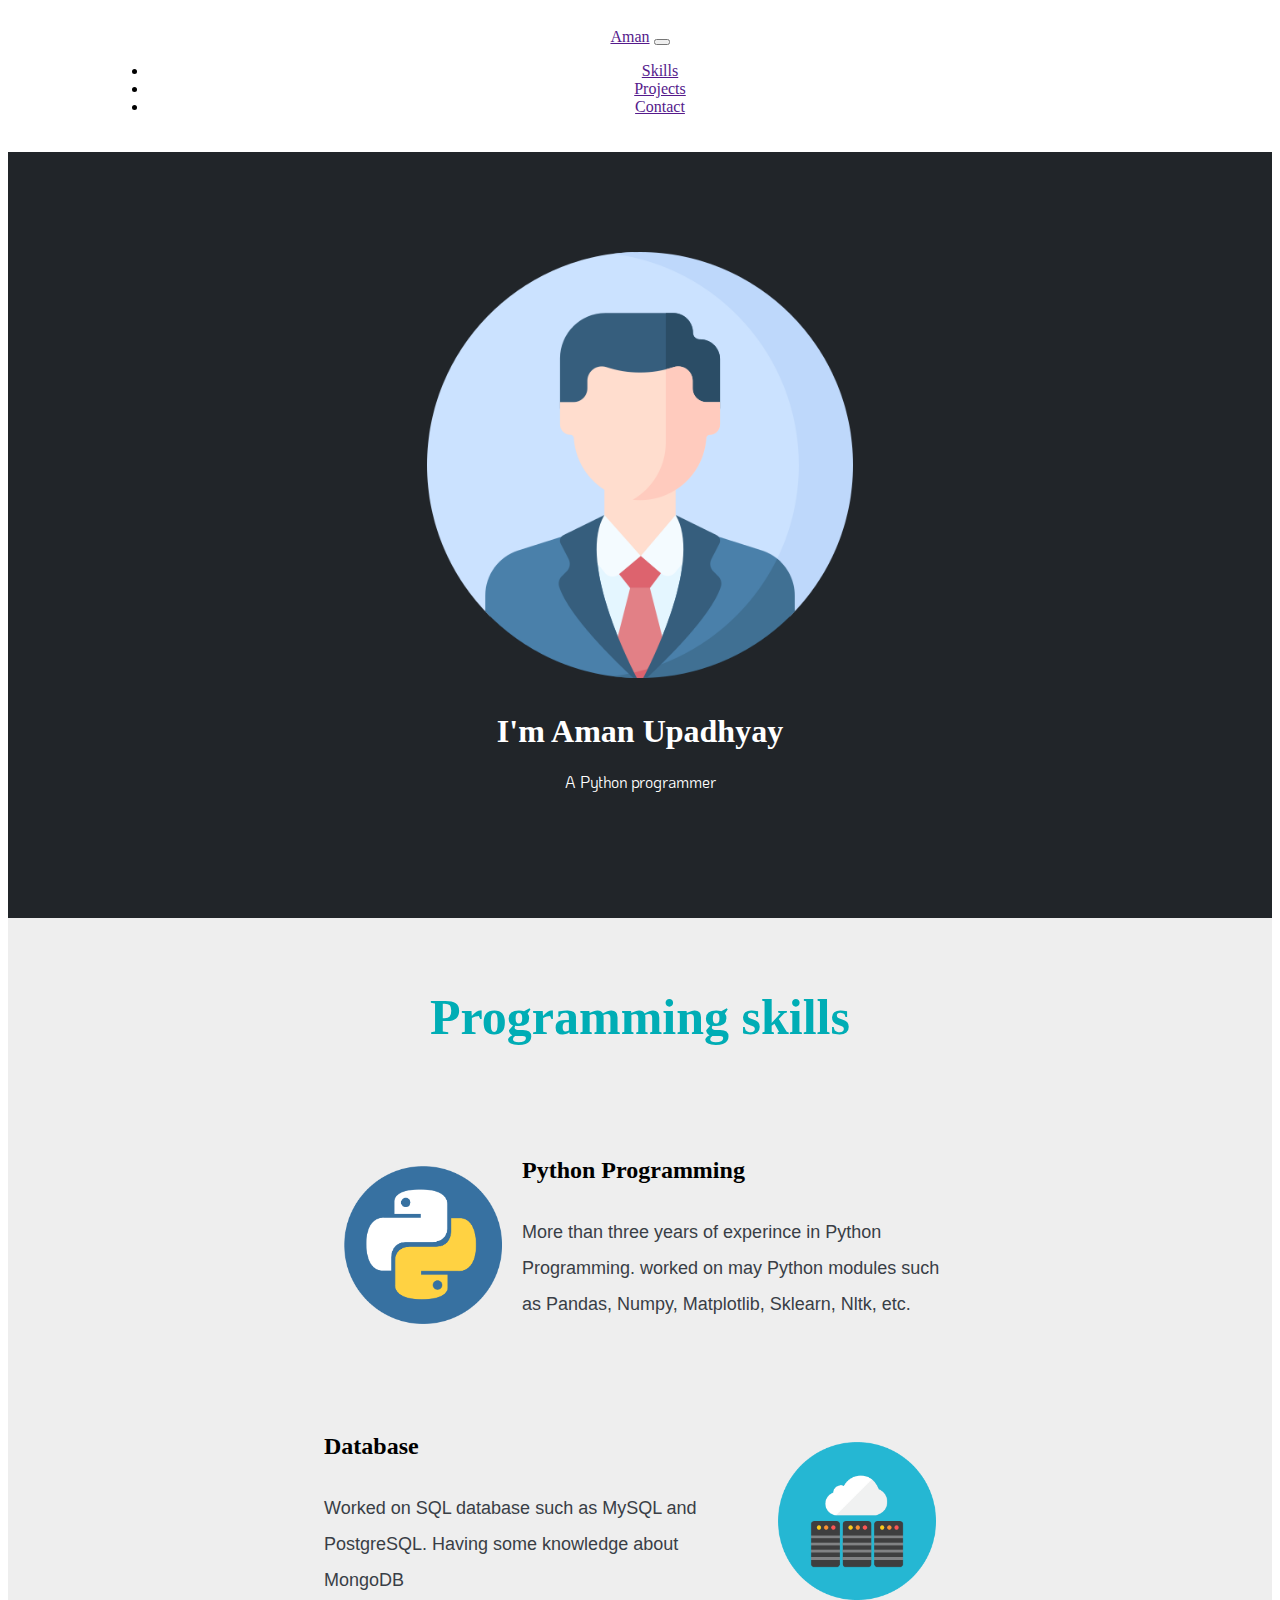
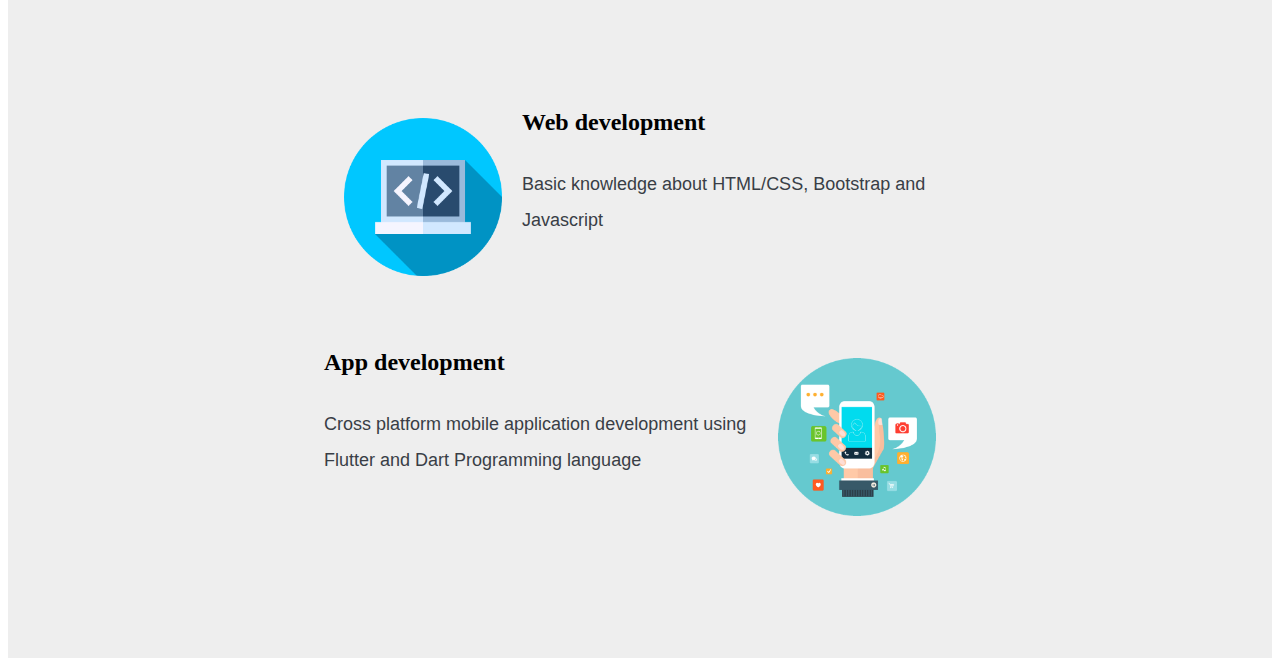
<file: index.html>
<!doctype html>
<html lang="en">

<head>
  <!-- Required meta tags -->
  <meta charset="utf-8">
  <meta name="viewport" content="width=device-width, initial-scale=1">

  <!-- Bootstrap CSS -->
  <link href="https://cdn.jsdelivr.net/npm/bootstrap@5.0.1/dist/css/bootstrap.min.css" rel="stylesheet" integrity="sha384-+0n0xVW2eSR5OomGNYDnhzAbDsOXxcvSN1TPprVMTNDbiYZCxYbOOl7+AMvyTG2x" crossorigin="anonymous">
  <link rel="stylesheet" href="css/styles.css">
  <link rel="preconnect" href="https://fonts.gstatic.com">
  <link rel="preconnect" href="https://fonts.gstatic.com">
  <link href="https://fonts.googleapis.com/css2?family=KoHo&family=Permanent+Marker&display=swap" rel="stylesheet">

  <title>My portfolio</title>
</head>


<body>


  <nav class="navbar navbar-expand-lg bg-dark navbar-dark ">

    <a class="navbar-brand" href="">Aman</a>

    <button class="navbar-toggler" type="button" data-bs-toggle="collapse" data-bs-target="#navbarTogglerDemo01" aria-controls="navbarTogglerDemo01" aria-expanded="false" aria-label="Toggle navigation">
      <span class="navbar-toggler-icon"></span>
    </button>


    <div class="collapse navbar-collapse" id="navbarTogglerDemo01">

      <ul class="navbar-nav ml-auto">
        <li class="nav-item">
          <a class="nav-link" href="">Skills</a>
        </li>

        <li class="nav-item">
          <a class="nav-link" href="">Projects</a>
        </li>

        <li class="nav-item">
          <a class="nav-link" href="">Contact</a>
        </li>

      </ul>
    </div>
  </nav>

  <section id="title-section">

    <div class="row">

      <div class="col-md-6">
        <img src="profile.png" alt="avatar-image" id="avatar">
      </div>

      <div class="col-md-6" id="title-div">
        <h1>I'm Aman Upadhyay</h1>
        <p>A Python <span>pro</span>grammer</p>
      </div>

    </div>
  </section>

  <div class="skills-container">

  <h1 class="skills-heading">Programming skills</h1>

  <div class="skills-row">
    <img src="python_icon.png" alt="Python_icon" class="python-icon">
    <h2>Python Programming</h2>
    <p class="skills-para">More than three years of experince in Python Programming. worked on may Python modules such as Pandas, Numpy, Matplotlib, Sklearn, Nltk, etc.</p>
  </div>

  <div class="skills-row">
    <img src="database-icon.png" alt="database_icon" class="database-icon">
    <h2>Database</h2>
    <p class="skills-para">Worked on SQL database such as MySQL and PostgreSQL. Having some knowledge about MongoDB </p>
  </div>

  <div class="skills-row">
    <img src="web-icon.png" alt="web_icon" class="web-icon">
    <h2>Web development</h2>
    <p class="skills-para">Basic knowledge about HTML/CSS, Bootstrap and Javascript </p>

  </div>

  <div class="skills-row">
    <img src="app-icon.png" alt="app_icon" class="app-icon">
    <h2>App development</h2>
    <p class="skills-para">Cross platform mobile application development using Flutter and Dart Programming language</p>

  </div>


  </div>



  <script src="https://cdn.jsdelivr.net/npm/bootstrap@5.0.1/dist/js/bootstrap.bundle.min.js" integrity="sha384-gtEjrD/SeCtmISkJkNUaaKMoLD0//ElJ19smozuHV6z3Iehds+3Ulb9Bn9Plx0x4" crossorigin="anonymous"></script>
</body>

</html>
</file>
<file: css/styles.css>
#title-section {
  background-color: #212529;
  padding: 100px;
}

#avatar {
  width: 40%;
}

#title-div {
  padding: 10px;
  margin: auto;
}

.navbar{
  padding: 20px 100px 20px 100px ;
}

h1 {
  color: #ffffff;
  vertical-align: middle;
  font-family: 'Permanent Marker', cursive;
}

p {
  color: #ffffff;
  font-family: 'KoHo', sans-serif;
}

body {
  text-align: center;
}


.skills-container {
  width: 100%;
  height: auto;
  padding-bottom: 80px;
  background-color: #eeeeee;
  text-align: center;
}

.skills-heading {
  padding-top: 70px;
  margin: 0 auto 10px auto;
  color: #00adb5;
  font-family: 'Merriweather', serif;
  font-size: 50px;
  text-align: center;
}

.skills-row {
  width: 50%;
  margin: 100px auto 100px auto;
  text-align: left;
  line-height: 2;
}

.python-icon {
  width: 25%;
  float: left;
  margin: 20px;
}

.database-icon {
  width: 25%;
  float: right;
  margin: 20px;
}

.web-icon {
  width: 25%;
  float: left;
  margin: 20px;
}

.app-icon {
  width: 25%;
  float: right;
  margin: 20px;
}

.skills-para {
  font-size: 18px;
  margin: 0;
  font-family: 'Montserrat', sans-serif;
  color: #393e46;
}
</file>
